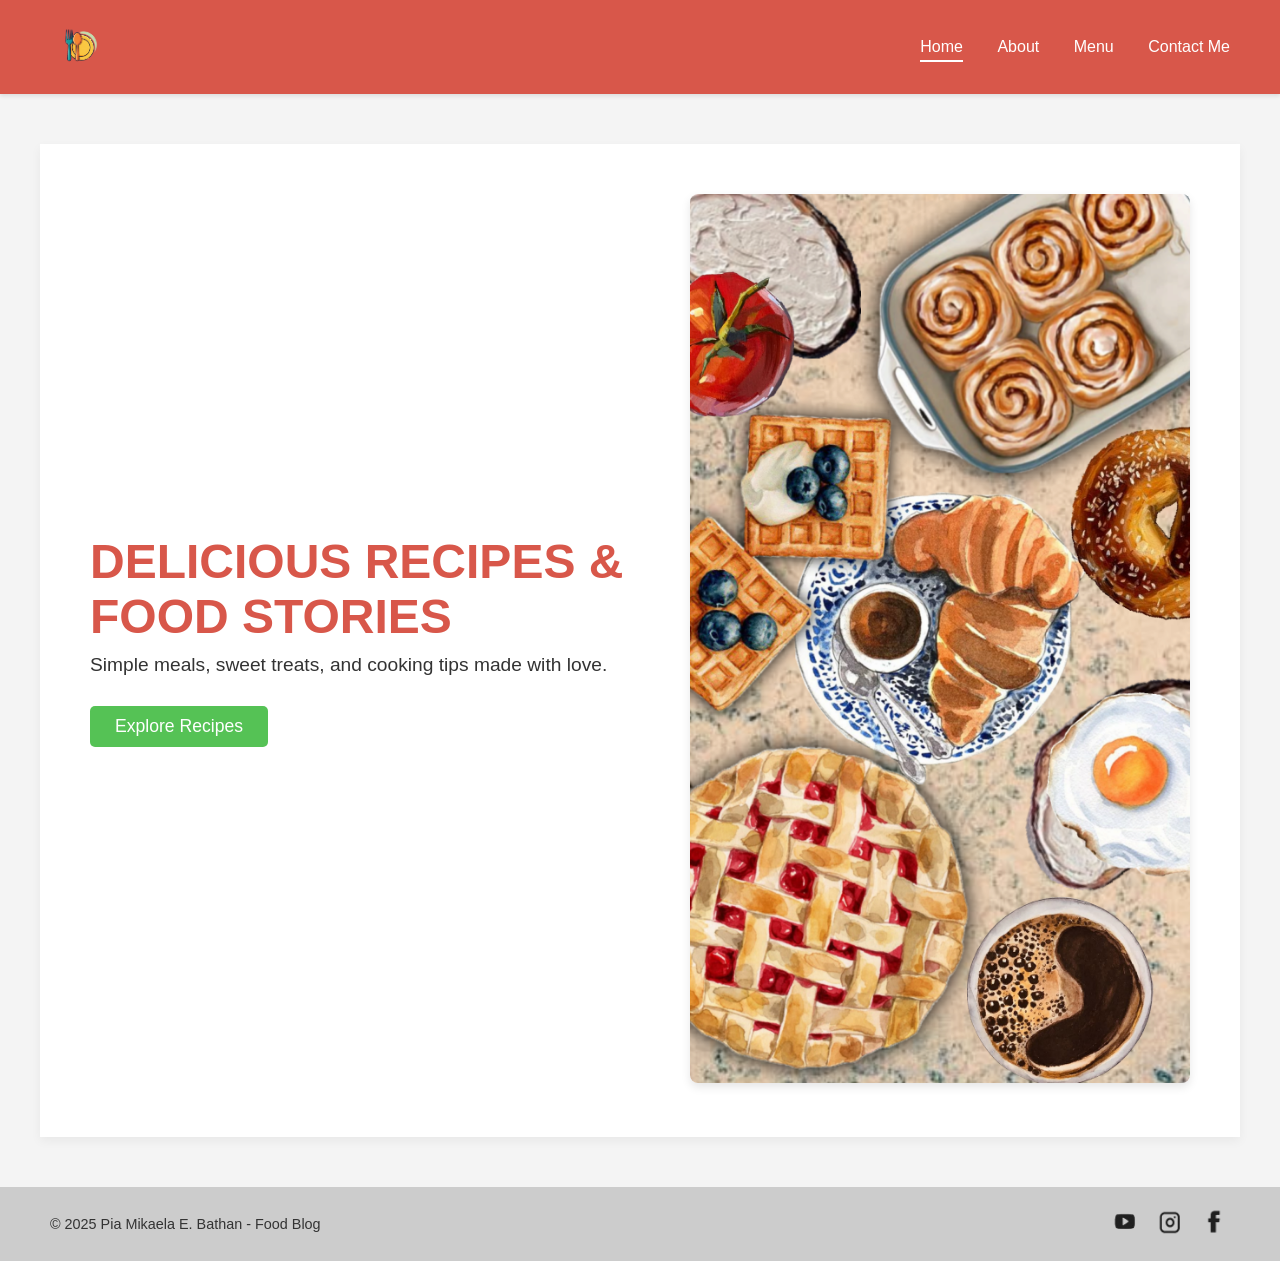
<file: index.html>
<!DOCTYPE html>
<html lang="en">
<head>
    <meta charset="UTF-8">
    <meta name="viewport" content="width=device-width, initial-scale=1.0">
    <title>Home | DELICIOUS RECIPES</title>
    <link rel="stylesheet" href="style.css">
</head>
<body>
    
    <div id="mobile-menu-drawer">
        <button id="close-menu-btn" aria-label="Close Menu">&times;</button>
        <nav class="mobile-nav-links">
            <a href="index.html" class="active">Home</a>
            <a href="about.html">About</a>
            <a href="menu.html">Menu</a>
            <a href="contact.html">Contact Me</a>
        </nav>
    </div>

    <header class="navbar">
        <div class="logo">
            <img src="img/logo.png" alt="Logo">
        </div>
        <button id="open-menu-btn" aria-label="Open Menu">&#9776;</button> 
        <nav class="nav-links">
            <a href="index.html" class="active">Home</a>
            <a href="about.html">About</a>
            <a href="menu.html">Menu</a>
            <a href="contact.html">Contact Me</a>
        </nav>
    </header>

   <main class="page-content home-desktop-content">
    <section class="hero-section">
        <div class="hero-text">
            <h1>DELICIOUS RECIPES & FOOD STORIES</h1>
            <p>Simple meals, sweet treats, and cooking tips made with love.</p>
            <a href="menu.html" class="primary-button" style="text-decoration: none; display: inline-block;">
                Explore Recipes
            </a>
        </div>
        
        <div class="hero-image-single"> 
            <img src="img/main.png" alt="Food Image 1" class="hero-main-image">
        </div>
        </section>
</main>

    <footer class="footer">
    <div class="footer-content">
        <p>&copy; 2025 Pia Mikaela E. Bathan - Food Blog</p>
        
        <div class="social-icons">
            <a href="https://www.youtube.com/@piabathan1669" target="_blank" aria-label="YouTube">
                <img src="img/yt.png" alt="YouTube">
            </a>
            <a href="https://www.instagram.com/bathan.pia/" target="_blank" aria-label="Instagram">
                <img src="img/ig.png" alt="Instagram">
            </a>
            <a href="https://www.facebook.com/pia.bathan" target="_blank" aria-label="Facebook">
                <img src="img/fb.png" alt="Facebook">
            </a>
        </div>
    </div>
</footer>

    <script>
        document.getElementById('open-menu-btn').addEventListener('click', () => {
            document.getElementById('mobile-menu-drawer').classList.add('is-open');
        });
        document.getElementById('close-menu-btn').addEventListener('click', () => {
            document.getElementById('mobile-menu-drawer').classList.remove('is-open');
        });
        
        document.querySelectorAll('.mobile-nav-links a').forEach(link => {
            link.addEventListener('click', () => {
                document.getElementById('mobile-menu-drawer').classList.remove('is-open');
            });
        });
    </script>
</body>

</html>
</file>
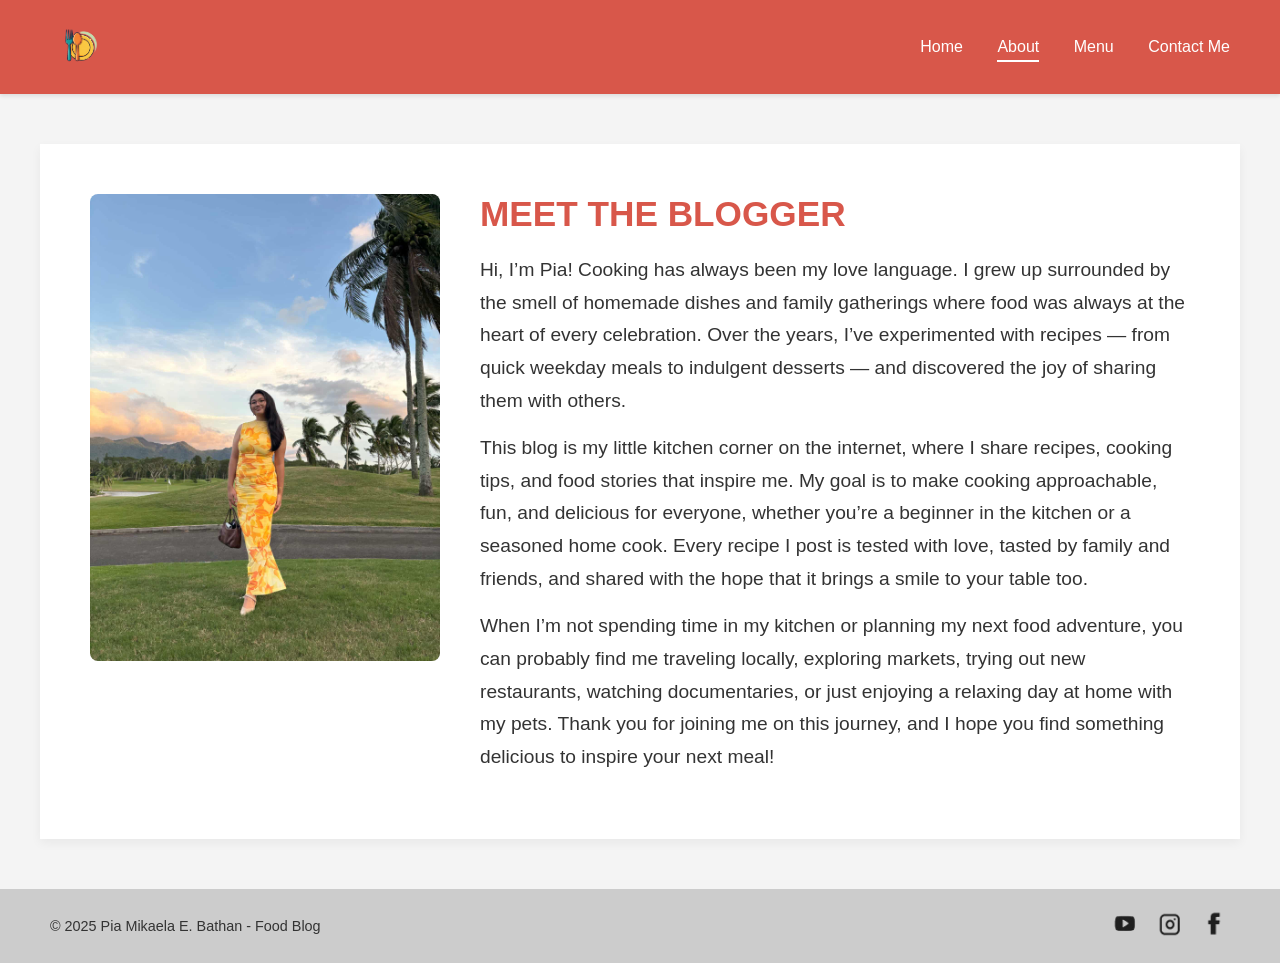
<file: about.html>
<!DOCTYPE html>
<html lang="en">
<head>
    <meta charset="UTF-8">
    <meta name="viewport" content="width=device-width, initial-scale=1.0">
    <title>About | DELICIOUS RECIPES</title>
    <link rel="stylesheet" href="style.css">
</head>
<body>
    
    <div id="mobile-menu-drawer">
        <button id="close-menu-btn" aria-label="Close Menu">&times;</button>
        <nav class="mobile-nav-links">
            <a href="index.html">Home</a>
            <a href="about.html" class="active">About</a>
            <a href="menu.html">Menu</a>
            <a href="contact.html">Contact Me</a>
        </nav>
    </div>

    <header class="navbar">
        <div class="logo">
            <img src="img/logo.png" alt="Logo">
        </div>
        <button id="open-menu-btn" aria-label="Open Menu">&#9776;</button> 
        <nav class="nav-links">
            <a href="index.html">Home</a>
            <a href="about.html" class="active">About</a>
            <a href="menu.html">Menu</a>
            <a href="contact.html">Contact Me</a>
        </nav>
    </header>

    <main class="page-content about-content">
        <section class="about-section">
            <div class="about-image-container">
                <img src="img/me.jfif" alt="Meet the Blogger" class="blogger-photo">
            </div>
            <div class="about-text-container">
                <h2 class="section-title">MEET THE BLOGGER</h2>
                <p>Hi, I’m Pia! Cooking has always been my love language. I grew up surrounded by the smell of homemade dishes and family gatherings where food was always at the heart of every celebration. Over the years, I’ve experimented with recipes — from quick weekday meals to indulgent desserts — and discovered the joy of sharing them with others.</p>
                <p>This blog is my little kitchen corner on the internet, where I share recipes, cooking tips, and food stories that inspire me. My goal is to make cooking approachable, fun, and delicious for everyone, whether you’re a beginner in the kitchen or a seasoned home cook. Every recipe I post is tested with love, tasted by family and friends, and shared with the hope that it brings a smile to your table too.</p>
                <p>When I’m not spending time in my kitchen or planning my next food adventure, you can probably find me traveling locally, exploring markets, trying out new restaurants, watching documentaries, or just enjoying a relaxing day at home with my pets. Thank you for joining me on this journey, and I hope you find something delicious to inspire your next meal!</p>
            </div>
        </section>
    </main>

    <footer class="footer">
        <div class="footer-content">
            <p>&copy; 2025 Pia Mikaela E. Bathan - Food Blog</p>
            
            <div class="social-icons">
                <a href="https://www.youtube.com/@piabathan1669" target="_blank" aria-label="YouTube">
                    <img src="img/yt.png" alt="YouTube">
                </a>
                <a href="https://www.instagram.com/bathan.pia/" target="_blank" aria-label="Instagram">
                    <img src="img/ig.png" alt="Instagram">
                </a>
                <a href="https://www.facebook.com/pia.bathan" target="_blank" aria-label="Facebook">
                    <img src="img/fb.png" alt="Facebook">
                </a>
            </div>
        </div>
    </footer>

    <script>
        document.getElementById('open-menu-btn').addEventListener('click', () => {
            document.getElementById('mobile-menu-drawer').classList.add('is-open');
        });
        document.getElementById('close-menu-btn').addEventListener('click', () => {
            document.getElementById('mobile-menu-drawer').classList.remove('is-open');
        });
        
        // Closes menu when a link is clicked
        document.querySelectorAll('.mobile-nav-links a').forEach(link => {
            link.addEventListener('click', () => {
                document.getElementById('mobile-menu-drawer').classList.remove('is-open');
            });
        });
    </script>
</body>

</html>
</file>
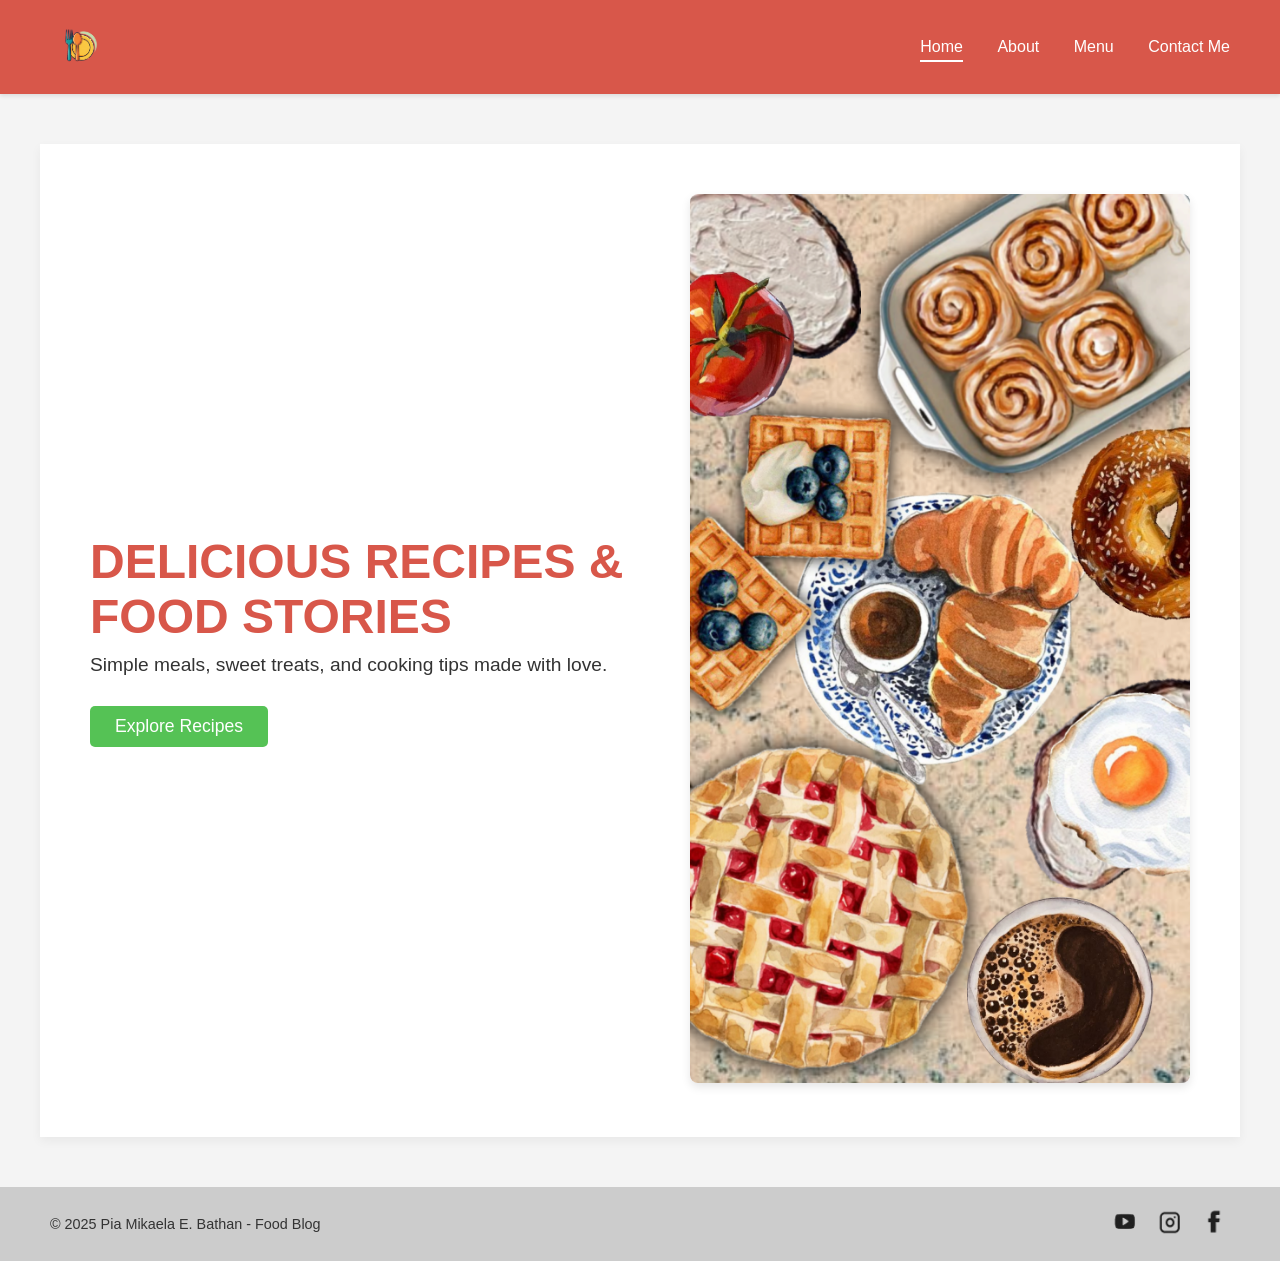
<file: home.html>
<!DOCTYPE html>
<html lang="en">
<head>
    <meta charset="UTF-8">
    <meta name="viewport" content="width=device-width, initial-scale=1.0">
    <title>Home | DELICIOUS RECIPES</title>
    <link rel="stylesheet" href="style.css">
</head>
<body>
    
    <div id="mobile-menu-drawer">
        <button id="close-menu-btn" aria-label="Close Menu">&times;</button>
        <nav class="mobile-nav-links">
            <a href="home.html" class="active">Home</a>
            <a href="about.html">About</a>
            <a href="menu.html">Menu</a>
            <a href="contact.html">Contact Me</a>
        </nav>
    </div>

    <header class="navbar">
        <div class="logo">
            <img src="img/logo.png" alt="Logo">
        </div>
        <button id="open-menu-btn" aria-label="Open Menu">&#9776;</button> 
        <nav class="nav-links">
            <a href="home.html" class="active">Home</a>
            <a href="about.html">About</a>
            <a href="menu.html">Menu</a>
            <a href="contact.html">Contact Me</a>
        </nav>
    </header>

   <main class="page-content home-desktop-content">
    <section class="hero-section">
        <div class="hero-text">
            <h1>DELICIOUS RECIPES & FOOD STORIES</h1>
            <p>Simple meals, sweet treats, and cooking tips made with love.</p>
            <a href="menu.html" class="primary-button" style="text-decoration: none; display: inline-block;">
                Explore Recipes
            </a>
        </div>
        
        <div class="hero-image-single"> 
            <img src="img/main.png" alt="Food Image 1" class="hero-main-image">
        </div>
        </section>
</main>

    <footer class="footer">
    <div class="footer-content">
        <p>&copy; 2025 Pia Mikaela E. Bathan - Food Blog</p>
        
        <div class="social-icons">
            <a href="https://www.youtube.com/@piabathan1669" target="_blank" aria-label="YouTube">
                <img src="img/yt.png" alt="YouTube">
            </a>
            <a href="https://www.instagram.com/bathan.pia/" target="_blank" aria-label="Instagram">
                <img src="img/ig.png" alt="Instagram">
            </a>
            <a href="https://www.facebook.com/pia.bathan" target="_blank" aria-label="Facebook">
                <img src="img/fb.png" alt="Facebook">
            </a>
        </div>
    </div>
</footer>

    <script>
        document.getElementById('open-menu-btn').addEventListener('click', () => {
            document.getElementById('mobile-menu-drawer').classList.add('is-open');
        });
        document.getElementById('close-menu-btn').addEventListener('click', () => {
            document.getElementById('mobile-menu-drawer').classList.remove('is-open');
        });
        
        document.querySelectorAll('.mobile-nav-links a').forEach(link => {
            link.addEventListener('click', () => {
                document.getElementById('mobile-menu-drawer').classList.remove('is-open');
            });
        });
    </script>
</body>
</html>
</file>
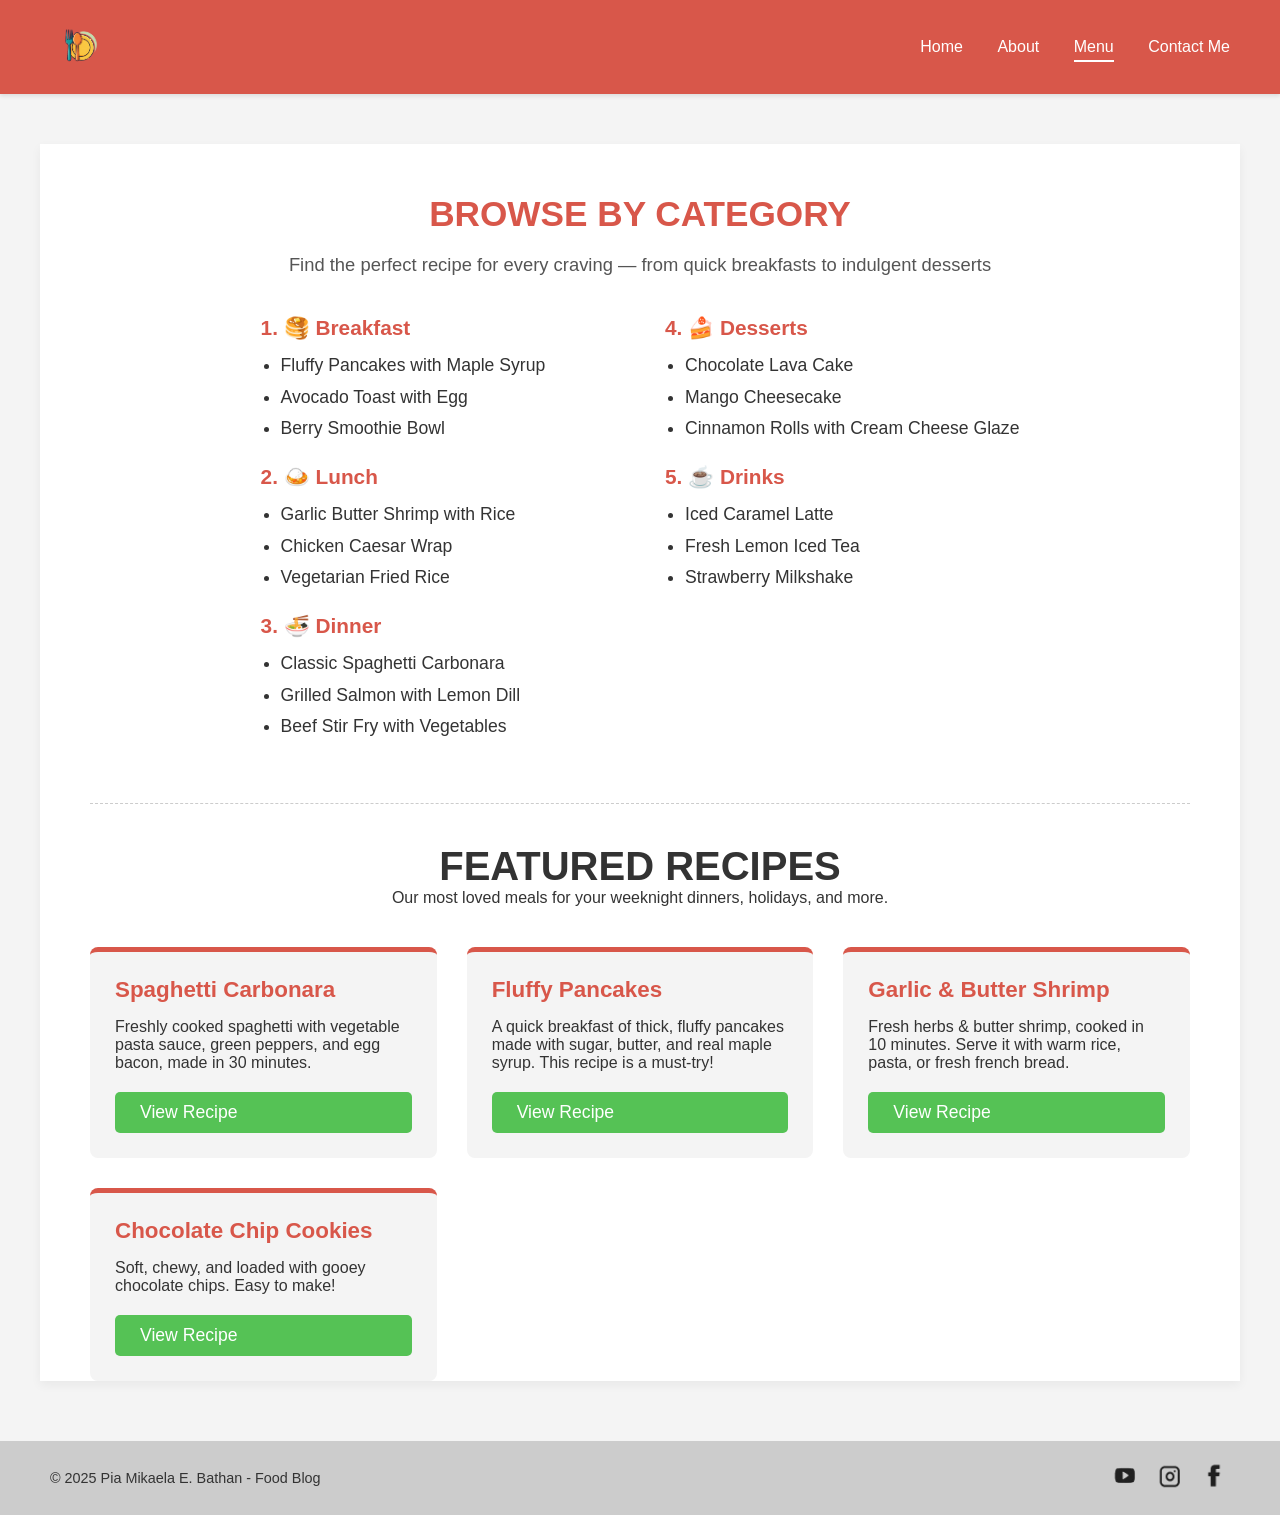
<file: menu.html>
<!DOCTYPE html>
<html lang="en">
<head>
    <meta charset="UTF-8">
    <meta name="viewport" content="width=device-width, initial-scale=1.0">
    <title>Menu | DELICIOUS RECIPES</title>
    <link rel="stylesheet" href="style.css"> 
</head>
<body>
    
    <div id="recipeModalOverlay" class="modal-overlay">
        <div class="modal-content">
            <button id="closeModalBtn" class="primary-button" style="float: right; margin-top: -10px; margin-bottom: 20px;">
                &times; Close
            </button>
            
            <h2 id="modalRecipeTitle" class="section-title">Recipe Title Placeholder</h2>
            
            <div id="modalRecipeBody">
                </div>
        </div>
    </div>
    <div id="mobile-menu-drawer">
        <button id="close-menu-btn" aria-label="Close Menu">&times;</button>
        <nav class="mobile-nav-links">
            <a href="index.html">Home</a>
            <a href="about.html">About</a>
            <a href="menu.html" class="active">Menu</a>
            <a href="contact.html">Contact Me</a>
        </nav>
    </div>

    <header class="navbar">
        <div class="logo">
            <img src="img/logo.png" alt="Logo">
        </div>
        <button id="open-menu-btn" aria-label="Open Menu">&#9776;</button> 
        <nav class="nav-links">
            <a href="index.html">Home</a>
            <a href="about.html">About</a>
            <a href="menu.html" class="active">Menu</a> 
            <a href="contact.html">Contact Me</a>
        </nav>
    </header>

    <main class="page-content menu-content">

        <section class="categories-section">
            <div class="category-placeholder"></div>
            <div class="category-list-container">
                <h2 class="section-title">BROWSE BY CATEGORY</h2>
                <p class="category-subtext-new">Find the perfect recipe for every craving — from quick breakfasts to indulgent desserts</p>
                
                <ul class="main-category-list">
                    <li>
                        <span class="category-heading">1. 🥞 Breakfast</span>
                        <ul class="sub-category-list">
                            <li>Fluffy Pancakes with Maple Syrup</li>
                            <li>Avocado Toast with Egg</li>
                            <li>Berry Smoothie Bowl</li>
                        </ul>
                    </li>
                    <li>
                        <span class="category-heading">2. 🍛 Lunch</span>
                        <ul class="sub-category-list">
                            <li>Garlic Butter Shrimp with Rice</li>
                            <li>Chicken Caesar Wrap</li>
                            <li>Vegetarian Fried Rice</li>
                        </ul>
                    </li>
                    <li>
                        <span class="category-heading">3. 🍜 Dinner</span>
                        <ul class="sub-category-list">
                            <li>Classic Spaghetti Carbonara</li>
                            <li>Grilled Salmon with Lemon Dill</li>
                            <li>Beef Stir Fry with Vegetables</li>
                        </ul>
                    </li>
                    <li>
                        <span class="category-heading">4. 🍰 Desserts</span>
                        <ul class="sub-category-list">
                            <li>Chocolate Lava Cake</li>
                            <li>Mango Cheesecake</li>
                            <li>Cinnamon Rolls with Cream Cheese Glaze</li>
                        </ul>
                    </li>
                    <li>
                        <span class="category-heading">5. ☕ Drinks</span>
                        <ul class="sub-category-list">
                            <li>Iced Caramel Latte</li>
                            <li>Fresh Lemon Iced Tea</li>
                            <li>Strawberry Milkshake</li>
                        </ul>
                    </li>
                </ul>
            </div>
        </section>

        <hr style="margin: 40px 0; border: 0; border-top: 1px dashed #ccc;">


        <section class="featured-recipes">
            <h2 class="featured-title">FEATURED RECIPES</h2>
            <p class="featured-subtext">Our most loved meals for your weeknight dinners, holidays, and more.</p>

            <div class="featured-grid">
                <div class="recipe-card">
                    <p class="recipe-description">Freshly cooked spaghetti with vegetable pasta sauce, green peppers, and egg bacon, made in 30 minutes.</p>
                    <a href="#" class="primary-button recipe-button" data-recipe-id="spaghetti">View Recipe</a>
                    <h3 class="recipe-title">Spaghetti Carbonara</h3>
                </div>
                <div class="recipe-card">
                    <p class="recipe-description">A quick breakfast of thick, fluffy pancakes made with sugar, butter, and real maple syrup. This recipe is a must-try!</p>
                    <a href="#" class="primary-button recipe-button" data-recipe-id="pancakes">View Recipe</a>
                    <h3 class="recipe-title">Fluffy Pancakes</h3>
                </div>
                <div class="recipe-card">
                    <p class="recipe-description">Fresh herbs & butter shrimp, cooked in 10 minutes. Serve it with warm rice, pasta, or fresh french bread.</p>
                    <a href="#" class="primary-button recipe-button" data-recipe-id="shrimp">View Recipe</a>
                    <h3 class="recipe-title">Garlic & Butter Shrimp</h3>
                </div>
                <div class="recipe-card">
                    <p class="recipe-description">Soft, chewy, and loaded with gooey chocolate chips. Easy to make!</p>
                    <a href="#" class="primary-button recipe-button" data-recipe-id="cookies-grid">View Recipe</a>
                    <h3 class="recipe-title">Chocolate Chip Cookies</h3>
                </div>
            </div>
        </section>
    </main>

    <footer class="footer">
        <div class="footer-content">
            <p>&copy; 2025 Pia Mikaela E. Bathan - Food Blog</p>
            
            <div class="social-icons">
                <a href="https://www.youtube.com/@piabathan1669" target="_blank" aria-label="YouTube">
                    <img src="img/yt.png" alt="YouTube">
                </a>
                <a href="https://www.instagram.com/bathan.pia/" target="_blank" aria-label="Instagram">
                    <img src="img/ig.png" alt="Instagram">
                </a>
                <a href="https://www.facebook.com/pia.bathan" target="_blank" aria-label="Facebook">
                    <img src="img/fb.png" alt="Facebook">
                </a>
            </div>
        </div>
    </footer>

    <script>
        /* MOBILE MENU DRAWER FUNCTIONALITY */
        document.getElementById('open-menu-btn').addEventListener('click', () => {
            document.getElementById('mobile-menu-drawer').classList.add('is-open');
        });

        document.getElementById('close-menu-btn').addEventListener('click', () => {
            document.getElementById('mobile-menu-drawer').classList.remove('is-open');
        });
        
        document.querySelectorAll('.mobile-nav-links a').forEach(link => {
            link.addEventListener('click', () => {
                document.getElementById('mobile-menu-drawer').classList.remove('is-open');
            });
        });

        /* RECIPE DATA SOURCE */
        const recipeData = {
            'spaghetti': {
                title: 'Spaghetti Carbonara',
                prep: '20 minutes',
                cook: '10 minutes',
                servings: 4,
                description: 'The creamy classic, made simple with fresh spaghetti, green peppers, egg, and bacon.',
                ingredients: [
                    '1 lb Spaghetti', '4 oz Pancetta or Bacon', '2 large Eggs', '1 cup Grated Parmesan', '1/2 cup Green Peppers, diced', 'Black pepper'
                ],
                instructions: [
                    'Cook spaghetti al dente. Reserve 1/2 cup pasta water.', 'Fry bacon until crisp; remove pan from heat.', 
                    'Whisk eggs and cheese vigorously.', 'Toss hot pasta with bacon, then slowly add egg mixture and pasta water, stirring constantly until creamy. Serve immediately.'
                ]
            },
            'pancakes': {
                title: 'Fluffy Pancakes',
                prep: '5 minutes',
                cook: '15 minutes',
                servings: 6,
                description: 'The ultimate weekend treat. Light, airy, and served best with warm maple syrup and butter.',
                ingredients: [
                    '1.5 cups Flour', '1 tbsp Baking Powder', '1 tsp Salt', '1 cup Milk', '1 Egg', '2 tbsp Melted Butter', 'Maple Syrup and Extra Butter (for topping)'
                ],
                instructions: [
                    'Whisk dry ingredients.', 'In a separate bowl, whisk wet ingredients.', 
                    'Pour wet ingredients into dry and mix until just combined (lumps are okay).', 
                    'Pour batter onto a hot, greased pan. Flip when bubbles appear and cook until golden brown.'
                ]
            },
            'shrimp': {
                title: 'Garlic & Butter Shrimp',
                prep: '5 minutes',
                cook: '10 minutes',
                servings: 2,
                description: 'Quick, savory, and perfect over rice or with crusty bread for dipping. Cooked with fresh herbs in just 10 minutes.',
                ingredients: [
                    '1 lb Shrimp (peeled and deveined)', '4 tbsp Butter', '4 cloves Garlic, minced', '1 Lemon', 'Fresh Parsley and Herbs'
                ],
                instructions: [
                    'Melt butter and sauté garlic for 1 minute.', 'Add shrimp and cook until pink (3-5 mins).', 
                    'Squeeze fresh lemon juice over shrimp. Stir in parsley and serve immediately with rice or pasta.'
                ]
            },
            'cookies-grid': {
                title: 'Chocolate Chip Cookies',
                prep: '15 minutes',
                cook: '12 minutes',
                servings: 18,
                description: 'Soft, chewy, and loaded with gooey chocolate chips. This recipe is simple and always a crowd-pleaser.',
                ingredients: [
                    '1 cup Butter, softened', '3/4 cup Granulated Sugar', '3/4 cup Brown Sugar', '2 large Eggs', '1 tsp Vanilla Extract', '2 1/4 cups Flour', '1 tsp Baking Soda', '1 bag Chocolate Chips'
                ],
                instructions: [
                    'Preheat oven to 375°F (190°C).', 'Cream together butter and sugars.', 'Beat in eggs and vanilla.',
                    'Stir in flour and baking soda until just combined.', 'Fold in chocolate chips.', 'Drop onto baking sheets and bake for 9-12 minutes.'
                ]
            },
            'adobo': {
                title: 'Chicken Adobo',
                prep: '10 minutes',
                cook: '45 minutes',
                servings: 4,
                description: 'A traditional Filipino favorite: chicken braised in vinegar, soy sauce, garlic, and onions until tender and flavorful.',
                ingredients: [
                    '1.5 lb Chicken pieces', '1/2 cup Soy Sauce', '1/2 cup Vinegar', '1 head Garlic, minced', '1 large Onion, sliced', 'Bay leaves', 'Black peppercorns'
                ],
                instructions: [
                    'Combine all ingredients in a pot and bring to a boil.', 'Lower heat, cover, and simmer for 30 minutes.', 
                    'Remove lid and continue simmering for 15 minutes, allowing the sauce to thicken slightly. Serve hot with rice.'
                ]
            },
            'fried-chicken': {
                title: 'Crispy Fried Chicken',
                prep: '30 minutes',
                cook: '20 minutes',
                servings: 4,
                description: 'The classic comfort food: crispy outside, juicy inside. Best served with gravy and mashed potatoes.',
                ingredients: [
                    '1 whole Chicken (cut into 8 pieces)', '2 cups Flour', '1 tbsp Paprika', '1 tbsp Garlic Powder', '1 tsp Salt', '1/2 tsp Black Pepper', 'Oil (for frying)', '2 Eggs'
                ],
                instructions: [
                    'Mix flour and spices in a shallow dish.', 'Dip chicken pieces in whisked eggs, then coat thoroughly in the flour mixture.', 
                    'Heat oil in a deep pan.', 'Fry chicken in batches for 6-8 minutes per side until golden brown and cooked through (internal temp 165°F).'
                ]
            },
            'lemon-bars': {
                title: 'Classic Lemon Bars',
                prep: '20 minutes',
                cook: '35 minutes',
                servings: 16,
                description: 'Sweet and tart, fresh, zesty, and creamy. The perfect dessert for a summer picnic or anytime treat.',
                ingredients: [
                    '1 cup Flour', '1/2 cup Cold Butter', '1/4 cup Powdered Sugar', '4 large Eggs', '1 1/2 cups Granulated Sugar', '1/4 cup Lemon Juice', 'Lemon Zest'
                ],
                instructions: [
                    'Preheat oven to 350°F (175°C).', 'Mix crust ingredients and press into a pan; bake for 15 mins.', 
                    'Whisk filling ingredients.', 'Pour filling over the warm crust and bake for an additional 20 minutes.', 
                    'Cool completely, dust with powdered sugar, and serve.'
                ]
            },
           
             'cookies': {
                title: 'Chocolate Chip Cookies (List)',
                prep: '15 minutes',
                cook: '12 minutes',
                servings: 18,
                description: 'Soft, chewy, and loaded with gooey chocolate chips. Recipe identical to the featured one.',
                ingredients: [
                    'Flour', 'Sugar', 'Butter', 'Chocolate Chips'
                ],
                instructions: [
                    'See featured recipe instructions.'
                ]
            },
            'carbonara': {
                title: 'Classic Spaghetti Carbonara (List)',
                prep: '20 minutes',
                cook: '10 minutes',
                servings: 4,
                description: 'Classic creamy pasta with egg and cheese.',
                ingredients: [
                    'Spaghetti', 'Eggs', 'Cheese', 'Pancetta'
                ],
                instructions: [
                    'See featured recipe instructions.'
                ]
            }
        };

        function getRecipeContentHtml(recipe) {
            let html = `<p>${recipe.description}</p>`;
            html += `<p style="margin-top: 20px;">**Prep Time:** ${recipe.prep} | **Cook Time:** ${recipe.cook} | **Servings:** ${recipe.servings}</p>`;

            html += `<h3 style="margin-top: 30px; color: var(--primary-color);">Ingredients:</h3>`;
            html += `<ul style="list-style-type: disc; margin-left: 20px;">${recipe.ingredients.map(item => `<li>${item}</li>`).join('')}</ul>`;

            html += `<h3 style="margin-top: 30px; color: var(--primary-color);">Instructions:</h3>`;
            html += `<ol style="margin-left: 20px;">${recipe.instructions.map(item => `<li>${item}</li>`).join('')}</ol>`;
            
            return html;
        }

        /* RECIPE MODAL FUNCTIONALITY */
        
        const modalOverlay = document.getElementById('recipeModalOverlay');
        
        if (modalOverlay) {
            const closeModalBtn = document.getElementById('closeModalBtn');
            const modalBody = document.getElementById('modalRecipeBody');
            const modalTitle = document.getElementById('modalRecipeTitle');

            function openRecipeModal(event) {
                event.preventDefault(); 
                
                const recipeId = event.currentTarget.getAttribute('data-recipe-id');
                const recipe = recipeData[recipeId]; 

                if (recipe) {
                    modalTitle.textContent = recipe.title;
                    modalBody.innerHTML = getRecipeContentHtml(recipe);
                    
                    modalOverlay.style.display = 'block';
                } else {
                    alert(`Recipe details for "${recipeId}" not found in the data source!`);
                }
            }

            function closeRecipeModal() {
                modalOverlay.style.display = 'none';
            }
            closeModalBtn.addEventListener('click', closeRecipeModal);
            
            window.addEventListener('click', (event) => {
                if (event.target === modalOverlay) {
                    closeRecipeModal();
                }
            });
            document.querySelectorAll('.primary-button.recipe-button, .primary-button.list-button').forEach(button => {
                button.addEventListener('click', openRecipeModal);
            });
        }
    </script>
</body>

</html>
</file>
<file: style.css>
/* --- Global Variables & Reset --- */
:root {
    --primary-color: #d8574a; 
    --secondary-color: #55c255; 
    --text-dark: #333;
    --text-light: #fff;
    --bg-light: #f4f4f4;
}

* {
    margin: 0;
    padding: 0;
    box-sizing: border-box;
    font-family: 'Arial', sans-serif;
}

body {
    background-color: var(--bg-light);
    color: var(--text-dark);
    overflow-x: hidden;
}

/* --- General Containers & Reusable Styles --- */
.page-content {
    max-width: 1200px;
    margin: 50px auto;
    padding: 0 50px;
    background: #fff;
    box-shadow: 0 4px 10px rgba(0, 0, 0, 0.05);
}

.section-title {
    font-size: 2.2em;
    color: var(--primary-color);
    margin-bottom: 20px;
    text-transform: uppercase;
}

.primary-button {
    background-color: var(--secondary-color);
    color: var(--text-light);
    border: none;
    padding: 10px 25px;
    font-size: 1.1em;
    cursor: pointer;
    border-radius: 5px;
    margin-top: 20px;
    transition: background-color 0.3s;
    text-decoration: none; 
    display: inline-block; 
}

.primary-button:hover {
    background-color: #4aa84a;
}

/* --- Navigation Bar --- */
.navbar {
    display: flex;
    justify-content: space-between;
    align-items: center;
    padding: 15px 50px;
    background-color: var(--primary-color);
    box-shadow: 0 2px 4px rgba(0, 0, 0, 0.1);
}

.navbar .logo img {
    height: 60px;
    border-radius: 50%;
}

.nav-links a {
    text-decoration: none;
    color: var(--text-light);
    margin-left: 30px;
    font-size: 1em;
    padding: 5px 0;
    transition: border-bottom 0.2s;
}

.nav-links a.active,
.nav-links a:hover {
    border-bottom: 2px solid var(--text-light);
}

/* Hamburger button is hidden by default on Desktop */
#open-menu-btn {
    display: none;
    background: none;
    border: none;
    color: var(--text-light);
    font-size: 1.8em;
    cursor: pointer;
    padding: 0;
}

/* --- Mobile Menu Drawer --- */
#mobile-menu-drawer {
    position: fixed;
    top: 0;
    left: 0;
    width: 100%;
    height: 100%;
    background-color: var(--primary-color);
    z-index: 1000;
    transform: translateX(100%);
    transition: transform 0.3s ease-in-out;
    padding-top: 50px;
    text-align: center;
}

#mobile-menu-drawer.is-open {
    transform: translateX(0);
}

#close-menu-btn {
    position: absolute;
    top: 20px;
    right: 20px;
    background: none;
    border: none;
    color: var(--text-light);
    font-size: 2.5em;
    cursor: pointer;
}

.mobile-nav-links {
    display: flex;
    flex-direction: column;
    gap: 30px;
    padding-top: 50px;
}

.mobile-nav-links a {
    text-decoration: none;
    color: var(--text-light);
    font-size: 1.8em;
    padding: 10px 0;
    display: block;
}

/* --- Footer Styling --- */
.footer {
    background: #cccccc;
    color: var(--text-dark); 
    padding: 20px 50px;
}

.footer-content {
    display: flex;
    justify-content: space-between; 
    align-items: center;
    max-width: 1200px;
    margin: 0 auto;
}

.footer-content p {
    font-size: 0.9em;
    margin: 0;
}

.social-icons {
    display: flex;
    gap: 15px;
}

.social-icons img {
    width: 30px;
    height: 30px;
    transition: opacity 0.3s;
    filter: none;
}

.social-icons a:hover img {
    opacity: 0.7; 
}


/*  DESKTOP STYLES */
/* HOME DESKTOP */
.hero-section {
    display: flex;
    justify-content: space-between;
    align-items: center;
    padding: 50px 0;
}
.hero-text {
    flex: 1;
    padding-right: 50px;
}
.hero-text h1 {
    font-size: 3em;
    color: var(--primary-color);
    margin-bottom: 10px;
}
.hero-text p {
    font-size: 1.2em;
    margin-bottom: 10px;
}
.hero-image-single { 
    flex: 1;
    max-width: 500px;
}
.hero-image-single img {
    width: 100%;
    height: auto;
    object-fit: cover;
    border-radius: 8px;
    box-shadow: 0 4px 10px rgba(0, 0, 0, 0.1);
}


/* ABOUT DESKTOP */
.about-section {
    display: flex;
    gap: 40px;
    align-items: flex-start;
    padding: 50px 0;
}
.about-image-container {
    flex-shrink: 0;
    width: 350px;
}
.blogger-photo {
    width: 100%;
    height: auto;
    object-fit: cover;
    border-radius: 8px;
}
.about-text-container { flex-grow: 1; }
.about-text-container p { 
    margin-bottom: 15px; 
    font-size: 1.2em; 
    line-height: 1.7; 
}

/* MENU (CATEGORIES & RECIPES) DESKTOP */
.categories-section {
    display: flex; 
    justify-content: center; 
    padding: 50px 0 20px 0;
}
.category-placeholder { 
    display: none;
}
.category-list-container { 
    padding-left: 0; 
    max-width: 800px;
    text-align: center;
}
.category-list-container .section-title,
.category-list-container .category-subtext-new {
    text-align: center;
}
.category-subtext-new { 
    font-size: 1.15em;
    font-style: normal; 
    margin-bottom: 40px; 
    color: #555;
}

.main-category-list {
    list-style: none;
    padding-left: 0;
    columns: 2;
    column-gap: 50px;
    display: inline-block; 
    text-align: left;
}
.main-category-list > li { margin-bottom: 20px; break-inside: avoid; }
.category-heading { 
    font-weight: bold; 
    font-size: 1.3em; 
    color: var(--primary-color); 
    display: block; 
    margin-bottom: 10px; 
}
.sub-category-list { list-style: disc; padding-left: 20px; margin-top: 5px; }
.sub-category-list li {
    font-size: 1.1em; 
    line-height: 1.8; 
}


.recipes-content { padding-top: 50px; padding-bottom: 50px; }
.featured-title { text-align: center; font-size: 2.5em; }
.featured-subtext { text-align: center; margin-bottom: 40px; }
.featured-grid {
    display: grid;
    grid-template-columns: repeat(3, 1fr);
    gap: 30px;
    margin-bottom: 60px;
}
.recipe-card {
    background: var(--bg-light);
    padding: 25px;
    border-radius: 8px;
    border-top: 5px solid var(--primary-color);
    display: flex;
    flex-direction: column;
    justify-content: space-between;
    height: 100%;
}
.recipe-card .recipe-title { order: -1; font-size: 1.4em; color: var(--primary-color); margin-bottom: 15px; }
.recipe-card .recipe-button { width: 100%; margin-top: 20px; }
.more-recipes-list { display: flex; gap: 50px; padding-top: 30px; border-top: 1px solid #ddd; }
.recipe-list-column { flex: 1; }
.recipe-group li { border-bottom: 1px dashed #ccc; padding: 15px 0; margin-bottom: 15px; }
.recipe-list-item-title { font-weight: bold; color: var(--primary-color); display: block; font-size: 1.1em; }
.list-button { padding: 5px 15px; font-size: 0.9em; margin-top: 10px; }

/* CONTACT DESKTOP */
.contact-content { text-align: center; padding-top: 50px; padding-bottom: 50px; }
.contact-title { font-size: 2.5em; }
.contact-grid {
    display: flex;
    justify-content: center;
    align-items: flex-start;
    gap: 80px;
    padding-top: 40px;
    text-align: left;
}
.contact-info { flex: 1; max-width: 350px; }
.contact-info h3 { font-size: 1.4em; color: var(--primary-color); margin-top: 25px; margin-bottom: 10px; }
.contact-info p { margin-bottom: 5px; }
.contact-info a { color: var(--text-dark); text-decoration: none; }
.social-links { list-style: none; padding: 0; margin-top: 10px; }
.contact-form {
    flex: 1;
    max-width: 450px;
    display: flex;
    flex-direction: column;
    padding: 20px;
    background-color: var(--bg-light);
    border-radius: 8px;
}
.contact-form label { font-weight: bold; margin-top: 15px; margin-bottom: 5px; }
.contact-form input[type="text"],
.contact-form input[type="email"],
.contact-form textarea {
    width: 100%;
    padding: 10px 15px;
    border: 1px solid #ccc;
    border-radius: 20px;
    font-size: 1em;
    outline: none;
}
.contact-form textarea { border-radius: 10px; resize: vertical; }
.contact-form input:focus, .contact-form textarea:focus { border-color: var(--primary-color); }
.form-submit-button { margin-top: 25px; align-self: flex-start; }


/* --- RECIPE MODAL STYLES --- */
/* Modal Background Overlay */
.modal-overlay {
    display: none; 
    position: fixed;
    z-index: 1000;
    left: 0;
    top: 0;
    width: 100%;
    height: 100%;
    overflow: auto;
    background-color: rgba(0, 0, 0, 0.85); 
    backdrop-filter: blur(5px); 
}

/* Modal Content Container */
.modal-content {
    background-color: #fefefe;
    margin: 5% auto; 
    padding: 30px;
    border-radius: 8px;
    box-shadow: 0 5px 15px rgba(0, 0, 0, 0.5);
    width: 90%; 
    max-width: 800px; 
}

/* Modal text styling */
.modal-content p, .modal-content ul, .modal-content ol {
    font-size: 1.1em;
    line-height: 1.7;
    margin-bottom: 10px;
}


/* --- 3. MEDIA QUERIES  --- */
/* --- Tablet Styles --- */
@media (max-width: 991px) {
    .navbar {
        padding: 10px 30px;
    }
    .page-content {
        padding: 0 30px;
    }

    /* Footer Tablet */
    .footer {
        padding: 20px 30px;
    }

    /* Home Tablet */
    .hero-section {
        flex-direction: column;
        text-align: center;
        padding-top: 20px;
        padding-bottom: 20px;
    }
    .hero-text {
        padding-right: 0;
        margin-bottom: 30px;
    }
    .hero-text h1 { font-size: 2.5em; }
    .hero-image-single {
        max-width: 100%;
        margin: 0 auto;
    }

    /* About Tablet */
    .about-section {
        flex-direction: column;
        align-items: center;
        padding: 30px 0;
        text-align: center;
    }
    .about-image-container {
        width: 60%;
        max-width: 300px;
        margin-bottom: 20px;
    }

    /* Menu (Categories) Tablet */
    .categories-section {
        display: flex;
        flex-direction: column;
        align-items: center;
        padding: 30px 0;
    }
    .category-list-container {
        padding-left: 0;
        text-align: center;
    }
    .main-category-list {
        columns: 2;
        column-gap: 30px;
        display: inline-block;
    }

    /* Menu (Recipes) Tablet */
    .featured-grid {
        grid-template-columns: repeat(2, 1fr);
        gap: 20px;
    }
    .more-recipes-list {
        flex-direction: column;
        gap: 20px;
    }

    /* Contact Tablet */
    .contact-grid {
        flex-direction: column;
        gap: 40px;
        align-items: center;
    }
    .contact-info, .contact-form {
        max-width: 80%;
        text-align: center;
    }
    .contact-info .social-links {
        padding-left: 0;
    }
    .form-submit-button {
        align-self: center;
    }
    
    /* Responsive Modal Adjustments */
    .modal-content {
        margin: 5% auto; 
    }
}

/* --- Mobile Styles --- */
@media (max-width: 575px) {
    /* Header/Navigation Mobile */
    .navbar {
        padding: 10px 20px;
    }
    .navbar .logo img {
        height: 50px;
    }
    .navbar .nav-links {
        display: none;
    }
    #open-menu-btn {
        display: block;
    }
    .page-content {
        padding: 20px 20px;
        margin: 20px auto;
        box-shadow: none;
    }

    /* Footer Mobile */
    .footer {
        padding: 15px 20px;
    }
    .footer-content {
        flex-direction: column; 
        gap: 10px;
    }
    .social-icons img {
        width: 25px;
        height: 25px;
    }

    /* Home Mobile */
    .hero-text h1 { font-size: 2em; }
    .hero-image-single {
        max-width: 100%;
    }

    /* Menu (Categories) Mobile */
    .main-category-list {
        columns: 1;
    }

    /* Menu (Recipes) Mobile */
    .featured-grid {
        grid-template-columns: 1fr;
        gap: 20px;
    }

    /* Contact Mobile */
    .contact-grid {
        gap: 30px;
        padding-top: 20px;
    }
    .contact-info, .contact-form {
        max-width: 100%;
    }
    .contact-info {
        text-align: center;
    }

    /* Modal */
    .modal-content {
        margin: 0;
        width: 100%; 
        height: 100%; 
        border-radius: 0; 
        padding: 20px;
        overflow-y: scroll; 
    }
}
</file>
